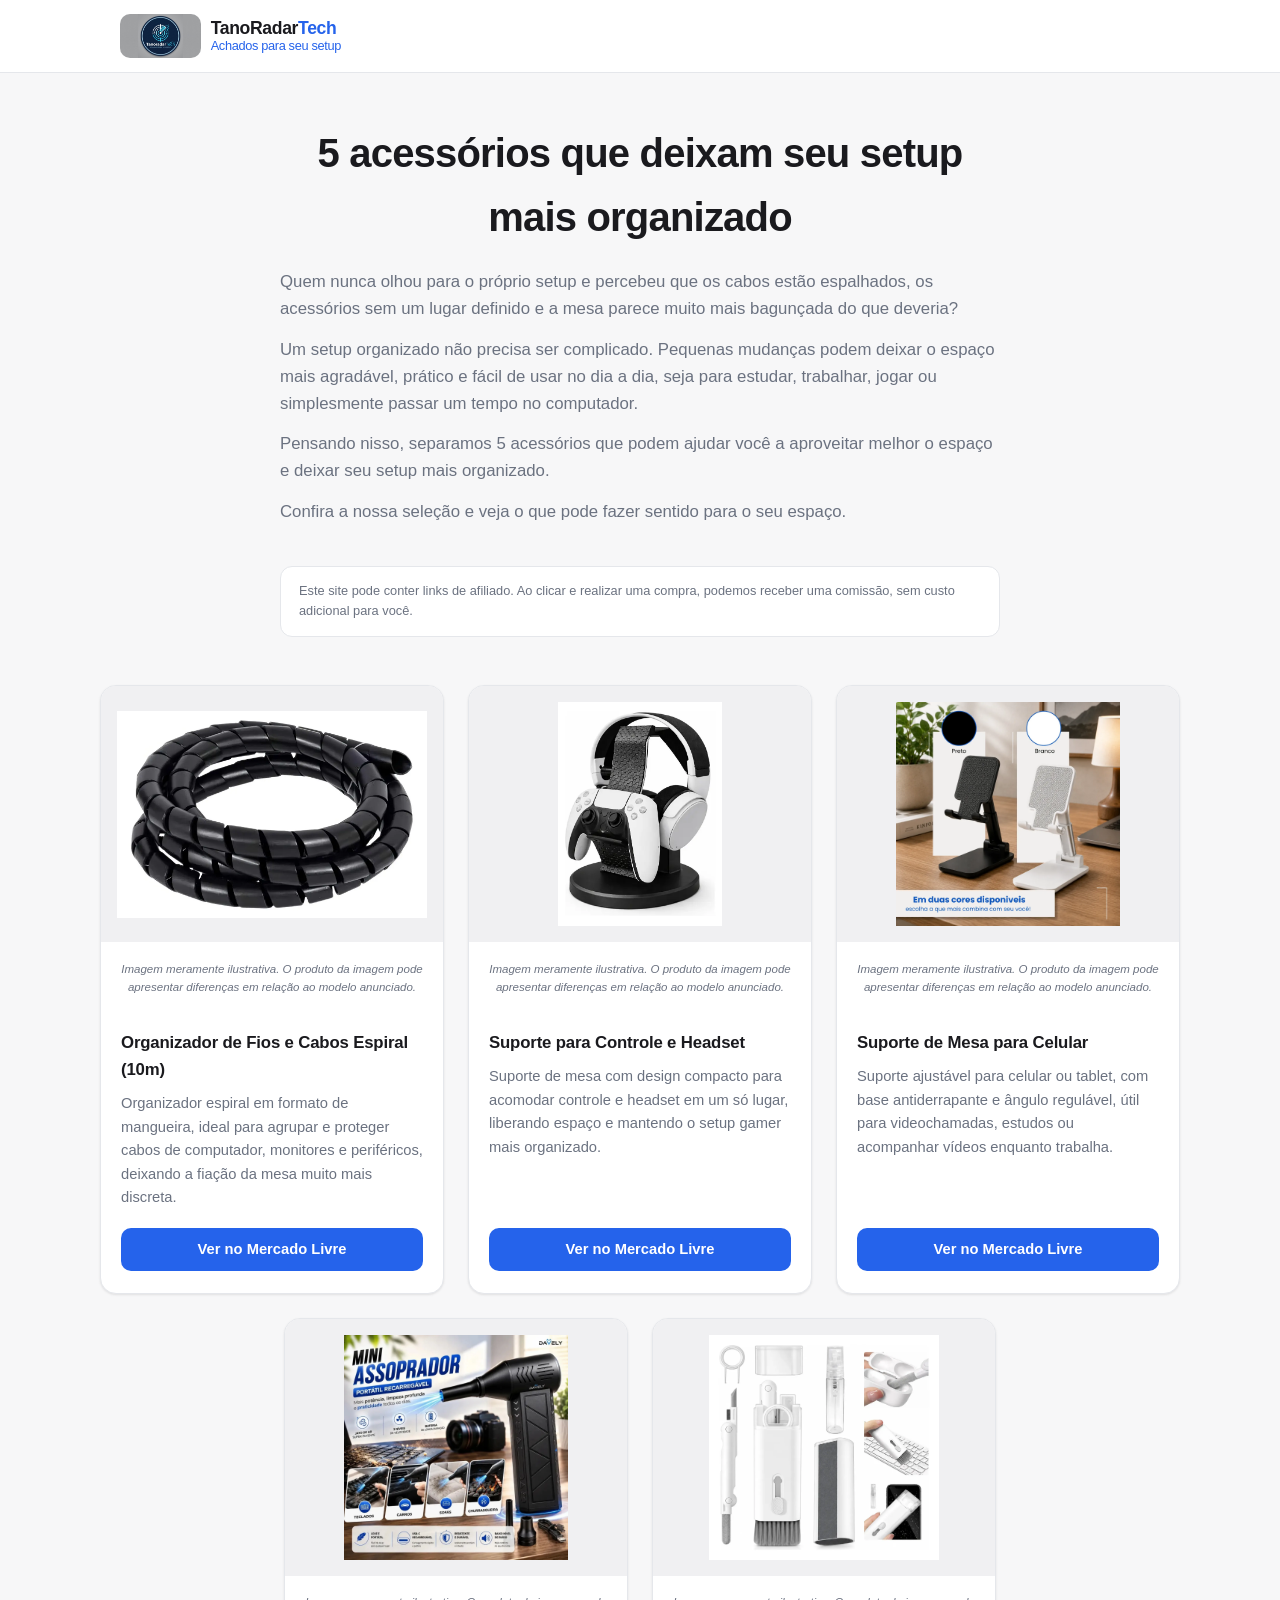
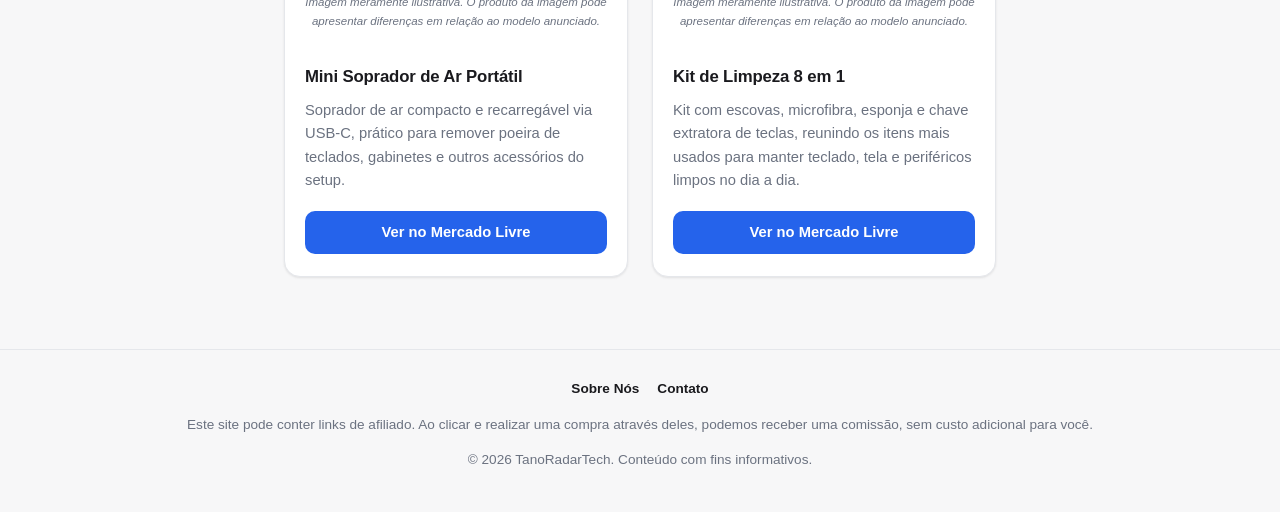
<file: index.html>
<!DOCTYPE html>
<html lang="pt-BR">
<head>
  <meta charset="UTF-8" />
  <meta name="viewport" content="width=device-width, initial-scale=1.0" />
  <title>5 acessórios que deixam seu setup mais organizado | TanoRadarTech</title>
  <meta name="description" content="Conheça 5 acessórios simples e práticos para organizar cabos, celular, controle e headset e deixar seu setup mais funcional." />
  <link rel="stylesheet" href="style.css" />
</head>
<body>

  <header class="site-header">
    <div class="container">
      <a href="index.html" class="logo-link">
        <img src="images/logo-tanoradartech.jpg" alt="Logo TanoRadarTech" width="44" height="44" />
        <span class="logo-text">TanoRadar<span>Tech</span><span class="tagline">Achados para seu setup</span></span>
      </a>
    </div>
  </header>

  <main>
    <article class="article container">
      <header class="article-header">
        <h1>5 acessórios que deixam seu setup mais organizado</h1>
        <p>Quem nunca olhou para o próprio setup e percebeu que os cabos estão espalhados, os acessórios sem um lugar definido e a mesa parece muito mais bagunçada do que deveria?</p>
        <p>Um setup organizado não precisa ser complicado. Pequenas mudanças podem deixar o espaço mais agradável, prático e fácil de usar no dia a dia, seja para estudar, trabalhar, jogar ou simplesmente passar um tempo no computador.</p>
        <p>Pensando nisso, separamos 5 acessórios que podem ajudar você a aproveitar melhor o espaço e deixar seu setup mais organizado.</p>
        <p>Confira a nossa seleção e veja o que pode fazer sentido para o seu espaço.</p>
      </header>

      <section class="affiliate-notice" aria-label="Aviso de afiliado">
        Este site pode conter links de afiliado. Ao clicar e realizar uma compra, podemos receber uma comissão, sem custo adicional para você.
      </section>

      <section id="product-grid" class="product-grid" aria-label="Lista de produtos recomendados">
        <!-- Os cards de produto são gerados automaticamente pelo script.js a partir de products.js -->
      </section>
    </article>
  </main>

  <footer class="site-footer">
    <div class="container">
      <nav class="footer-links" aria-label="Links do rodapé">
        <a href="sobre.html">Sobre Nós</a>
        <a href="contato.html">Contato</a>
      </nav>
      <p>Este site pode conter links de afiliado. Ao clicar e realizar uma compra através deles, podemos receber uma comissão, sem custo adicional para você.</p>
      <p>&copy; 2026 TanoRadarTech. Conteúdo com fins informativos.</p>
    </div>
  </footer>

  <script src="products.js"></script>
  <script src="script.js"></script>
</body>
</html>
</file>
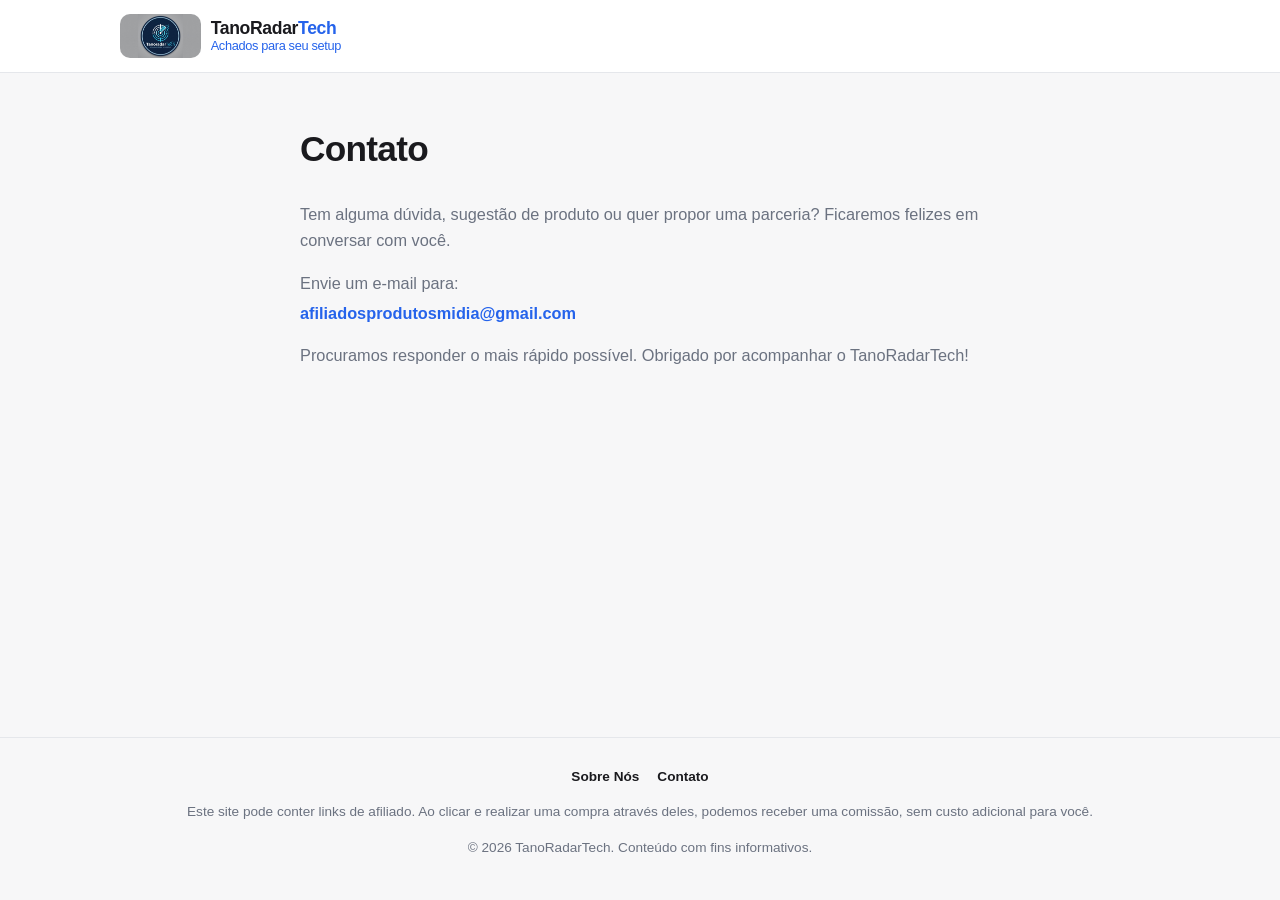
<file: contato.html>
<!DOCTYPE html>
<html lang="pt-BR">
<head>
  <meta charset="UTF-8" />
  <meta name="viewport" content="width=device-width, initial-scale=1.0" />
  <title>Contato | TanoRadarTech</title>
  <meta name="description" content="Entre em contato com a TanoRadarTech para dúvidas, sugestões ou parcerias." />
  <link rel="stylesheet" href="style.css" />
</head>
<body>

  <header class="site-header">
    <div class="container">
      <a href="index.html" class="logo-link">
        <img src="images/logo-tanoradartech.jpg" alt="Logo TanoRadarTech" width="44" height="44" />
        <span class="logo-text">TanoRadar<span>Tech</span><span class="tagline">Achados para seu setup</span></span>
      </a>
    </div>
  </header>

  <main>
    <section class="page">
      <h1>Contato</h1>

      <p>Tem alguma dúvida, sugestão de produto ou quer propor uma parceria? Ficaremos felizes em conversar com você.</p>

      <p>Envie um e-mail para:<br />
        <a class="contact-email" href="mailto:afiliadosprodutosmidia@gmail.com">afiliadosprodutosmidia@gmail.com</a>
      </p>

      <p>Procuramos responder o mais rápido possível. Obrigado por acompanhar o TanoRadarTech!</p>
    </section>
  </main>

  <footer class="site-footer">
    <div class="container">
      <nav class="footer-links" aria-label="Links do rodapé">
        <a href="sobre.html">Sobre Nós</a>
        <a href="contato.html">Contato</a>
      </nav>
      <p>Este site pode conter links de afiliado. Ao clicar e realizar uma compra através deles, podemos receber uma comissão, sem custo adicional para você.</p>
      <p>&copy; 2026 TanoRadarTech. Conteúdo com fins informativos.</p>
    </div>
  </footer>

</body>
</html>
</file>
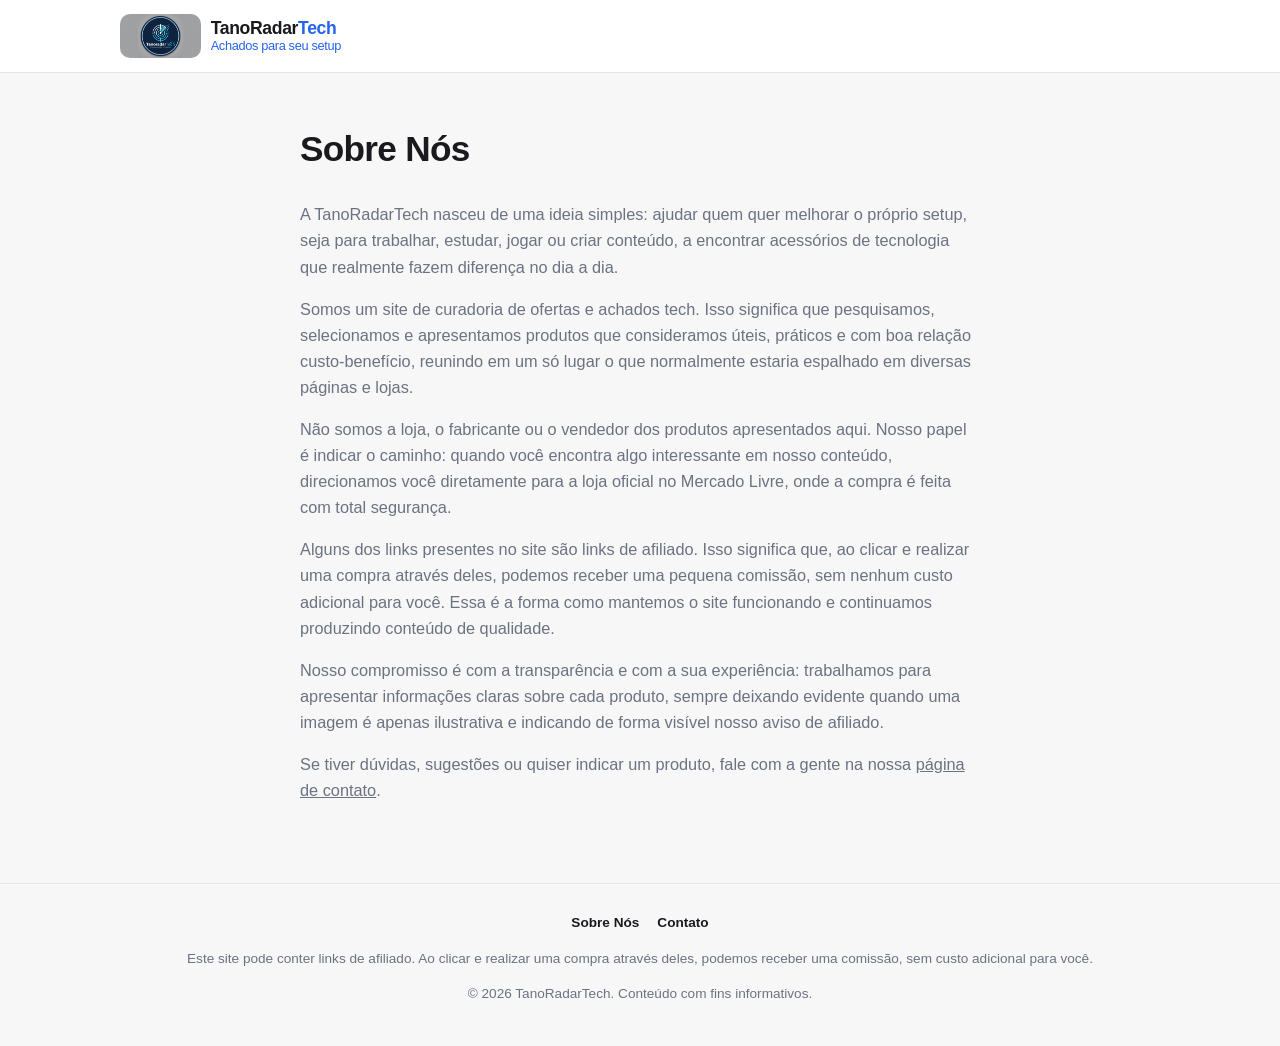
<file: sobre.html>
<!DOCTYPE html>
<html lang="pt-BR">
<head>
  <meta charset="UTF-8" />
  <meta name="viewport" content="width=device-width, initial-scale=1.0" />
  <title>Sobre Nós | TanoRadarTech</title>
  <meta name="description" content="Conheça a TanoRadarTech: um curador de ofertas e achados de tecnologia para ajudar você a montar um setup melhor." />
  <link rel="stylesheet" href="style.css" />
</head>
<body>

  <header class="site-header">
    <div class="container">
      <a href="index.html" class="logo-link">
        <img src="images/logo-tanoradartech.jpg" alt="Logo TanoRadarTech" width="44" height="44" />
        <span class="logo-text">TanoRadar<span>Tech</span><span class="tagline">Achados para seu setup</span></span>
      </a>
    </div>
  </header>

  <main>
    <section class="page">
      <h1>Sobre Nós</h1>

      <p>A TanoRadarTech nasceu de uma ideia simples: ajudar quem quer melhorar o próprio setup, seja para trabalhar, estudar, jogar ou criar conteúdo, a encontrar acessórios de tecnologia que realmente fazem diferença no dia a dia.</p>

      <p>Somos um site de curadoria de ofertas e achados tech. Isso significa que pesquisamos, selecionamos e apresentamos produtos que consideramos úteis, práticos e com boa relação custo-benefício, reunindo em um só lugar o que normalmente estaria espalhado em diversas páginas e lojas.</p>

      <p>Não somos a loja, o fabricante ou o vendedor dos produtos apresentados aqui. Nosso papel é indicar o caminho: quando você encontra algo interessante em nosso conteúdo, direcionamos você diretamente para a loja oficial no Mercado Livre, onde a compra é feita com total segurança.</p>

      <p>Alguns dos links presentes no site são links de afiliado. Isso significa que, ao clicar e realizar uma compra através deles, podemos receber uma pequena comissão, sem nenhum custo adicional para você. Essa é a forma como mantemos o site funcionando e continuamos produzindo conteúdo de qualidade.</p>

      <p>Nosso compromisso é com a transparência e com a sua experiência: trabalhamos para apresentar informações claras sobre cada produto, sempre deixando evidente quando uma imagem é apenas ilustrativa e indicando de forma visível nosso aviso de afiliado.</p>

      <p>Se tiver dúvidas, sugestões ou quiser indicar um produto, fale com a gente na nossa <a href="contato.html">página de contato</a>.</p>
    </section>
  </main>

  <footer class="site-footer">
    <div class="container">
      <nav class="footer-links" aria-label="Links do rodapé">
        <a href="sobre.html">Sobre Nós</a>
        <a href="contato.html">Contato</a>
      </nav>
      <p>Este site pode conter links de afiliado. Ao clicar e realizar uma compra através deles, podemos receber uma comissão, sem custo adicional para você.</p>
      <p>&copy; 2026 TanoRadarTech. Conteúdo com fins informativos.</p>
    </div>
  </footer>

</body>
</html>
</file>
<file: style.css>
:root {
  --bg: #f7f7f8;
  --surface: #ffffff;
  --text: #1a1a1e;
  --text-muted: #6b7280;
  --border: #e5e7eb;
  --accent: #2563eb;
  --accent-hover: #1d4ed8;
  --shadow: 0 1px 3px rgba(0, 0, 0, 0.06), 0 1px 2px rgba(0, 0, 0, 0.04);
  --shadow-hover: 0 8px 20px rgba(0, 0, 0, 0.08);
  --radius: 16px;
  --max-width: 1080px;
}

* {
  box-sizing: border-box;
}

html {
  scroll-behavior: smooth;
}

body {
  margin: 0;
  font-family: -apple-system, BlinkMacSystemFont, "Segoe UI", Roboto, Helvetica, Arial, sans-serif;
  background: var(--bg);
  color: var(--text);
  line-height: 1.6;
  display: flex;
  flex-direction: column;
  min-height: 100vh;
}

img {
  max-width: 100%;
  display: block;
}

a {
  color: inherit;
}

.container {
  max-width: var(--max-width);
  margin: 0 auto;
  padding: 0 20px;
}

main {
  flex: 1;
}

/* Header */
.site-header {
  background: var(--surface);
  border-bottom: 1px solid var(--border);
  padding: 14px 0;
}

.site-header .container {
  display: flex;
  align-items: center;
  justify-content: space-between;
  gap: 16px;
}

.logo-link {
  display: flex;
  align-items: center;
  gap: 10px;
  text-decoration: none;
  color: var(--text);
}

.logo-link img {
  height: 44px;
  width: auto;
  border-radius: 10px;
}

.logo-text {
  font-size: 1.1rem;
  font-weight: 700;
  letter-spacing: -0.02em;
  line-height: 1.1;
}

.logo-text span {
  color: var(--accent);
}

.tagline {
  font-size: 0.8rem;
  color: var(--text-muted);
  display: block;
  font-weight: 400;
}

/* Article */
.article {
  padding: 48px 0 24px;
}

.article-header {
  max-width: 720px;
  margin: 0 auto 40px;
  text-align: center;
}

.article-header h1 {
  font-size: clamp(1.75rem, 4vw, 2.5rem);
  font-weight: 800;
  letter-spacing: -0.02em;
  margin: 0 0 20px;
}

.article-header p {
  color: var(--text-muted);
  font-size: 1.05rem;
  margin: 0 0 14px;
  text-align: left;
}

/* Product grid */
.product-grid {
  display: flex;
  flex-wrap: wrap;
  justify-content: center;
  gap: 24px;
  padding: 8px 0 48px;
}

.card {
  background: var(--surface);
  border: 1px solid var(--border);
  border-radius: var(--radius);
  overflow: hidden;
  box-shadow: var(--shadow);
  transition: transform 0.2s ease, box-shadow 0.2s ease;
  display: flex;
  flex-direction: column;
  width: 100%;
}

@media (min-width: 640px) {
  .card {
    width: calc(50% - 12px);
  }
}

@media (min-width: 960px) {
  .card {
    width: calc(33.333% - 16px);
  }
}

.card:hover {
  transform: translateY(-4px);
  box-shadow: var(--shadow-hover);
}

.card-image-wrap {
  background: #f0f0f2;
  aspect-ratio: 4 / 3;
  display: flex;
  align-items: center;
  justify-content: center;
  overflow: hidden;
}

.card-image-wrap img {
  width: 100%;
  height: 100%;
  object-fit: contain;
  padding: 16px;
}

.card-disclaimer {
  font-size: 0.72rem;
  color: var(--text-muted);
  text-align: center;
  padding: 6px 12px 0;
  font-style: italic;
}

.card-body {
  padding: 18px 20px 22px;
  display: flex;
  flex-direction: column;
  flex: 1;
}

.card-body h2 {
  font-size: 1.05rem;
  font-weight: 700;
  margin: 4px 0 8px;
  letter-spacing: -0.01em;
}

.card-body p {
  font-size: 0.92rem;
  color: var(--text-muted);
  margin: 0 0 18px;
  flex: 1;
}

.btn {
  display: inline-block;
  text-align: center;
  background: var(--accent);
  color: #fff;
  text-decoration: none;
  font-weight: 600;
  font-size: 0.92rem;
  padding: 10px 18px;
  border-radius: 10px;
  transition: background 0.2s ease;
}

.btn:hover {
  background: var(--accent-hover);
}

/* Affiliate notice */
.affiliate-notice {
  max-width: 720px;
  margin: 0 auto 40px;
  font-size: 0.8rem;
  color: var(--text-muted);
  background: var(--surface);
  border: 1px solid var(--border);
  border-radius: 12px;
  padding: 14px 18px;
}

/* Static pages (Sobre Nós / Contato) */
.page {
  max-width: 720px;
  margin: 0 auto;
  padding: 48px 20px 64px;
}

.page h1 {
  font-size: clamp(1.6rem, 4vw, 2.2rem);
  font-weight: 800;
  letter-spacing: -0.02em;
  margin: 0 0 24px;
}

.page p {
  color: var(--text-muted);
  font-size: 1.02rem;
  margin: 0 0 16px;
}

.page .contact-email {
  display: inline-block;
  margin-top: 4px;
  font-weight: 700;
  color: var(--accent);
  text-decoration: none;
}

.page .contact-email:hover {
  text-decoration: underline;
}

/* Footer */
.site-footer {
  border-top: 1px solid var(--border);
  padding: 28px 0;
  text-align: center;
  font-size: 0.85rem;
  color: var(--text-muted);
}

.footer-links {
  display: flex;
  justify-content: center;
  gap: 18px;
  margin-bottom: 12px;
  flex-wrap: wrap;
}

.footer-links a {
  text-decoration: none;
  color: var(--text);
  font-weight: 600;
}

.footer-links a:hover {
  color: var(--accent);
}

.site-footer .affiliate-notice {
  margin-bottom: 16px;
}
</file>
